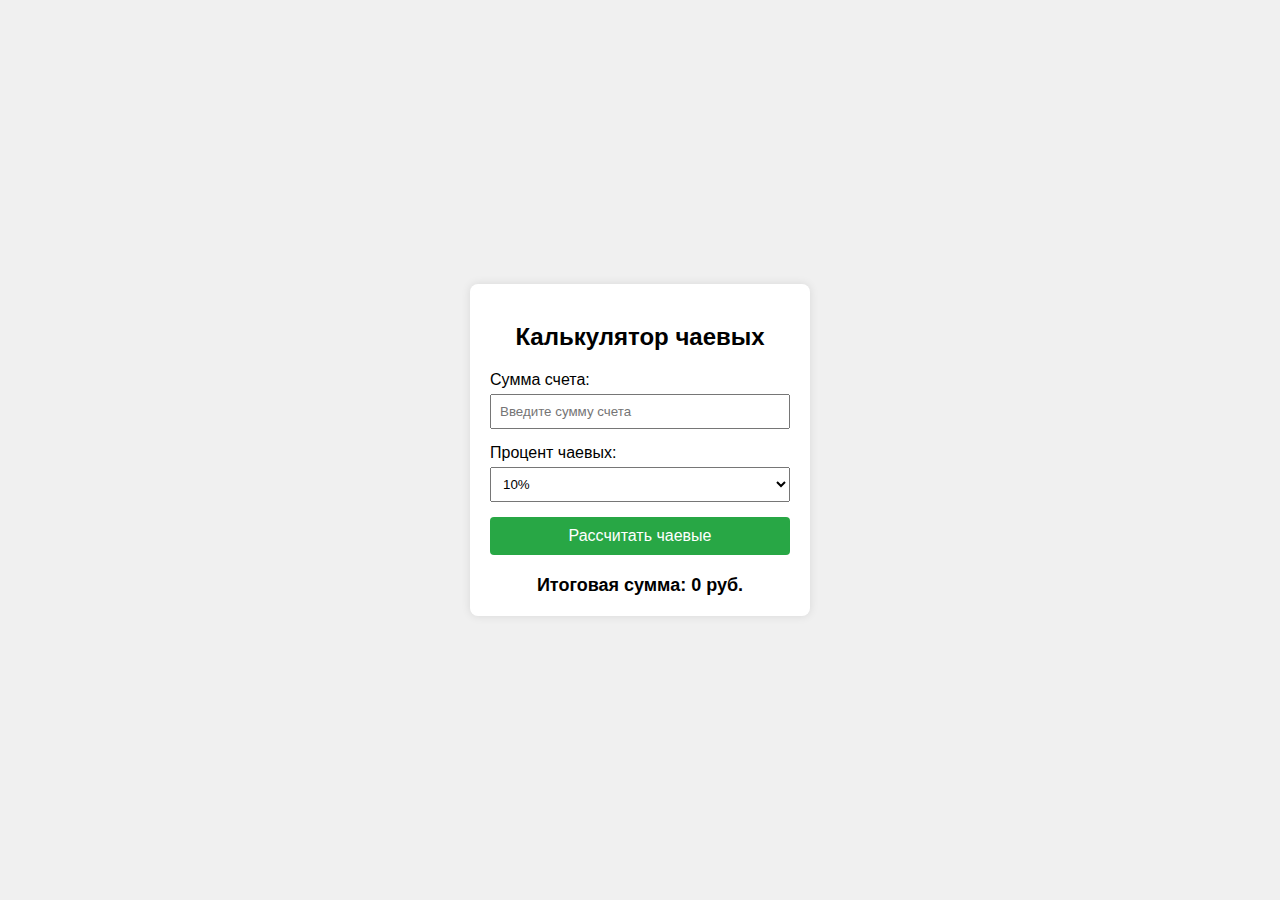
<file: Exam/Task2/index.html>
<!DOCTYPE html>
<html lang="en">
<head>
    <meta charset="UTF-8">
    <meta name="viewport" content="width=device-width, initial-scale=1.0">
    <title>Калькулятор чаевых</title>
    <link rel="stylesheet" href="style.css">
</head>
<body>
    <div class="container">
        <h2>Калькулятор чаевых</h2>
        <div class="input-group">
            <label for="billAmount">Сумма счета:</label>
            <input type="number" id="billAmount" placeholder="Введите сумму счета">
        </div>
        <div class="input-group">
            <label for="tipPercentage">Процент чаевых:</label>
            <select id="tipPercentage">
                <option value="10">10%</option>
                <option value="15">15%</option>
                <option value="20">20%</option>
            </select>
        </div>
        <button id="calculateBtn">Рассчитать чаевые</button>
        <div id="result" class="result">
            Итоговая сумма: <span id="totalAmount">0</span> руб.
        </div>
    </div>
    <script src="main.js"></script>
</body>
</html>
</file>
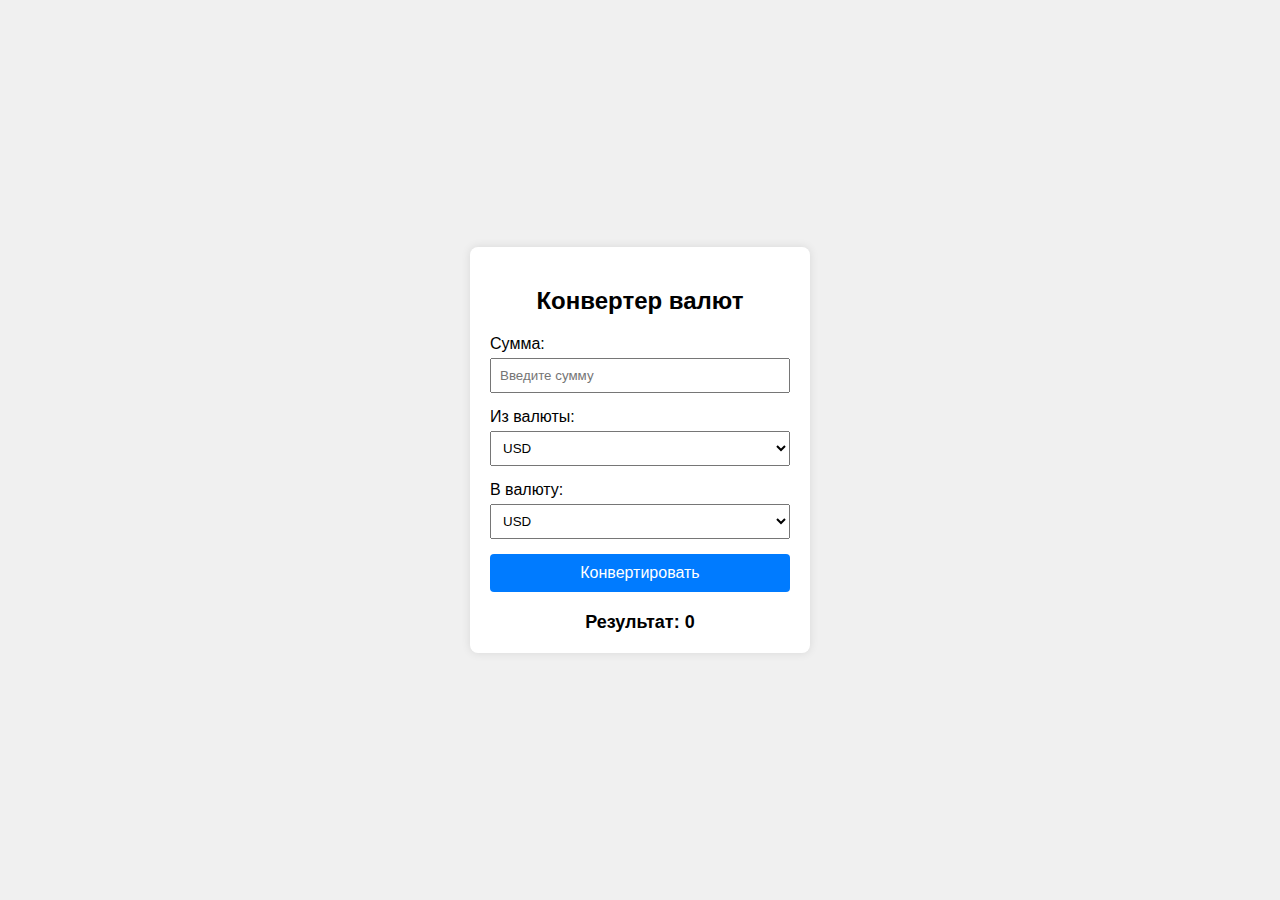
<file: Exam/Task3/index.html>
<!DOCTYPE html>
<html lang="en">
<head>
    <meta charset="UTF-8">
    <meta name="viewport" content="width=device-width, initial-scale=1.0">
    <title>Конвертер валют</title>
    <link rel="stylesheet" href="style.css">
</head>
<body>
    <div class="container">
        <h2>Конвертер валют</h2>
        <div class="input-group">
            <label for="amount">Сумма:</label>
            <input type="number" id="amount" placeholder="Введите сумму">
        </div>
        <div class="input-group">
            <label for="fromCurrency">Из валюты:</label>
            <select id="fromCurrency">
                <option value="USD">USD</option>
                <option value="EUR">EUR</option>
                <option value="RUB">RUB</option>
            </select>
        </div>
        <div class="input-group">
            <label for="toCurrency">В валюту:</label>
            <select id="toCurrency">
                <option value="USD">USD</option>
                <option value="EUR">EUR</option>
                <option value="RUB">RUB</option>
            </select>
        </div>
        <button id="convertBtn">Конвертировать</button>
        <div id="conversionResult" class="result">
            Результат: <span id="convertedAmount">0</span>
        </div>
    </div>
    <script src="main.js"></script>
</body>
</html>
</file>
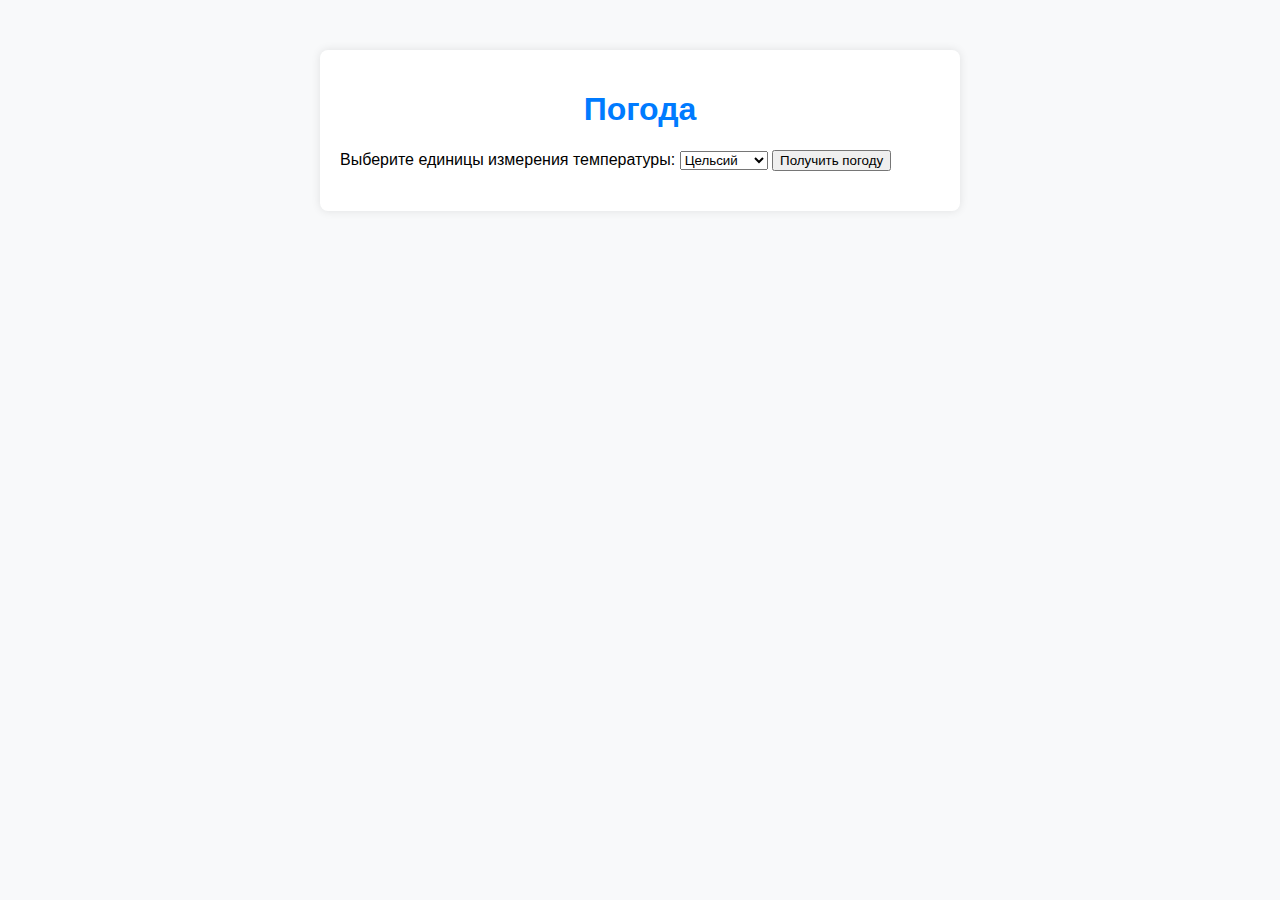
<file: JS_CW/CW13/index.html>
<!DOCTYPE html>
<html lang="en">
<head>
    <meta charset="UTF-8">
    <meta http-equiv="X-UA-Compatible" content="IE=edge">
    <meta name="viewport" content="width=device-width, initial-scale=1.0">
    <link rel="stylesheet" href="style.css">
    <title>Document</title>
</head>
<body>
    <!-- 1 -->
    <!-- <label for="usernameInput">Введите имя пользователя GitHub:</label>
    <input type="text" id="usernameInput" placeholder="Например, dan" required>
    <button id="fetchButton">Получить информацию</button> -->
    <!-- 1 -->
    <div class="container">
        <h1>Погода</h1>
        <label for="unitSelect">Выберите единицы измерения температуры:</label>
        <select id="unitSelect">
            <option value="metric">Цельсий</option>
            <option value="imperial">Фаренгейт</option>
        </select>
        <button onclick="getWeather()">Получить погоду</button>
        <div id="weatherInfo" class="weather-info"></div>
    </div>

    <script src="main.js"></script>
</body>
</html>
</file>
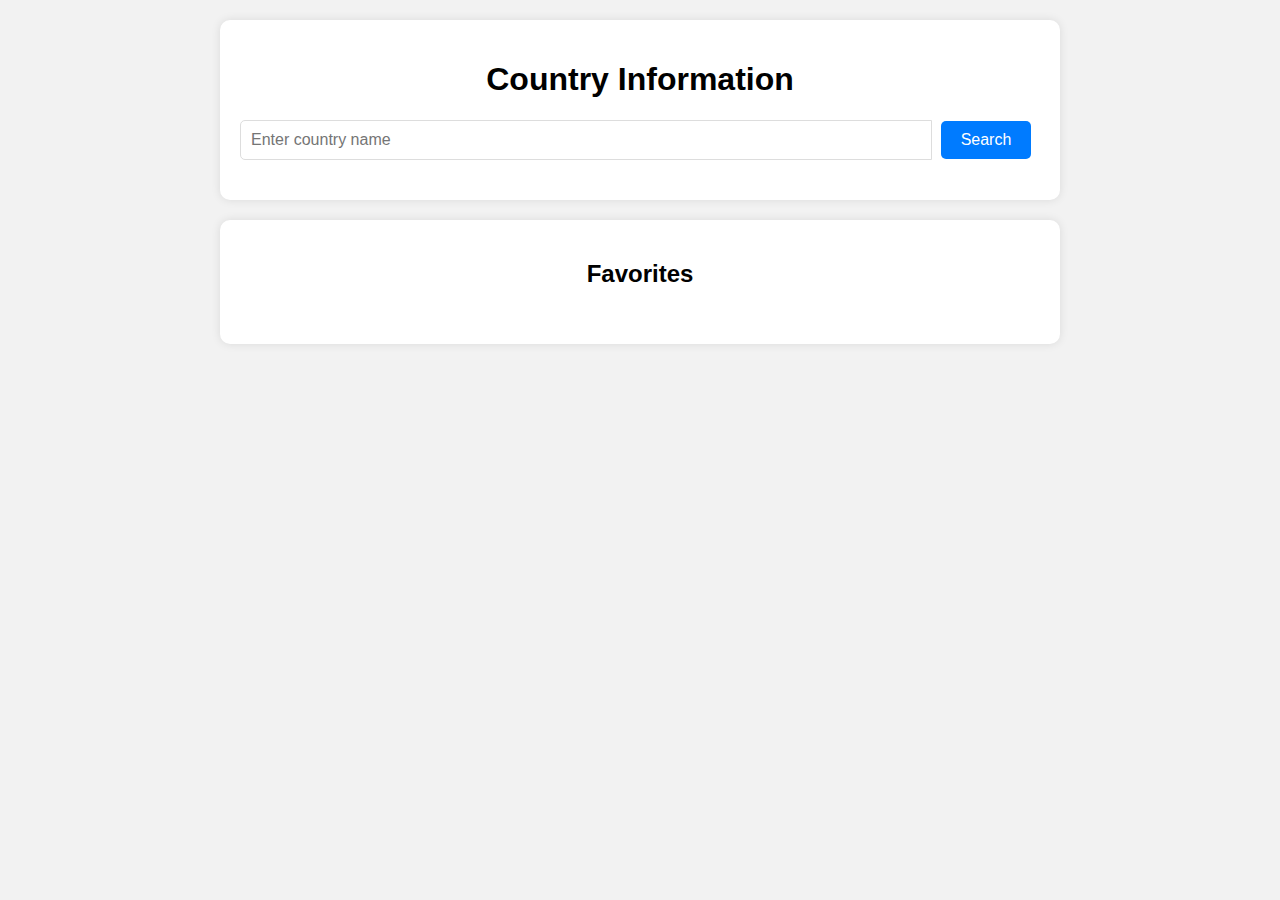
<file: JS_CW/CW14/index.html>
<!DOCTYPE html>
<html lang="en">
<head>
    <meta charset="UTF-8">
    <meta http-equiv="X-UA-Compatible" content="IE=edge">
    <meta name="viewport" content="width=device-width, initial-scale=1.0">
    <link rel="stylesheet" href="style.css">
    <title>Countries</title>
</head>
<body>
    <div class="container">
        <h1 style="text-align: center;">Country Information</h1>
        <div style="display: flex; justify-content: center; align-items: center;">
            <input type="text" id="countryInput" placeholder="Enter country name">
            <button onclick="searchCountry()">Search</button>
        </div>

        <div class="country-info" id="countryInfo"></div>
    </div>

    <div class="modalBackground" id="modalBackground">
        <div class="modalActive" id="modalActive">
            <div id="map"></div>
            <button onclick="hideMap()">Close</button>
        </div>
    </div>

    <div class="container">
        <h2 style="text-align: center;">Favorites</h2>
        <ul class="favorites-list" id="favoritesList"></ul>
    </div>
    <script src="main.js"></script>
</body>
</html>
</file>
<file: Exam/Task2/style.css>
body {
    font-family: Arial, sans-serif;
    display: flex;
    justify-content: center;
    align-items: center;
    height: 100vh;
    background-color: #f0f0f0;
    margin: 0;
}

.container {
    background: #ffffff;
    padding: 20px;
    border-radius: 8px;
    box-shadow: 0 0 10px rgba(0, 0, 0, 0.1);
    text-align: center;
    max-width: 300px;
    width: 100%;
}

h2 {
    margin-bottom: 20px;
}

.input-group {
    margin-bottom: 15px;
    text-align: left;
}

label {
    display: block;
    margin-bottom: 5px;
}

input, select {
    width: 100%;
    padding: 8px;
    box-sizing: border-box;
}

button {
    width: 100%;
    padding: 10px;
    background-color: #28a745;
    color: #ffffff;
    border: none;
    border-radius: 4px;
    cursor: pointer;
    font-size: 16px;
}

button:hover {
    background-color: #218838;
}

.result {
    margin-top: 20px;
    font-size: 18px;
    font-weight: bold;
}
</file>
<file: Exam/Task3/style.css>
body {
    font-family: Arial, sans-serif;
    display: flex;
    justify-content: center;
    align-items: center;
    height: 100vh;
    background-color: #f0f0f0;
    margin: 0;
}

.container {
    background: #ffffff;
    padding: 20px;
    border-radius: 8px;
    box-shadow: 0 0 10px rgba(0, 0, 0, 0.1);
    text-align: center;
    max-width: 300px;
    width: 100%;
}

h2 {
    margin-bottom: 20px;
}

.input-group {
    margin-bottom: 15px;
    text-align: left;
}

label {
    display: block;
    margin-bottom: 5px;
}

input, select {
    width: 100%;
    padding: 8px;
    box-sizing: border-box;
}

button {
    width: 100%;
    padding: 10px;
    background-color: #007bff;
    color: #ffffff;
    border: none;
    border-radius: 4px;
    cursor: pointer;
    font-size: 16px;
}

button:hover {
    background-color: #0056b3;
}

.result {
    margin-top: 20px;
    font-size: 18px;
    font-weight: bold;
}
</file>
<file: JS_CW/CW13/style.css>
body {
    font-family: Arial, sans-serif;
    background-color: #f8f9fa;
    margin: 0;
    padding: 0;
}
.container {
    max-width: 600px;
    margin: 50px auto;
    padding: 20px;
    background-color: #fff;
    border-radius: 8px;
    box-shadow: 0 0 10px rgba(0, 0, 0, 0.1);
}
h1 {
    text-align: center;
    color: #007bff;
}
.weather-info {
    margin-top: 20px;
    text-align: center;
}
.weather-icon {
    width: 50px;
    height: 50px;
    display: inline-block;
    vertical-align: middle;
}
.weather-data {
    display: inline-block;
    vertical-align: middle;
    margin-left: 10px;
}
</file>
<file: JS_CW/CW14/style.css>
body {
    font-family: Arial, sans-serif;
    margin: 0;
    padding: 0;
    background-color: #f2f2f2;
}
.container {
    max-width: 800px;
    margin: 20px auto;
    padding: 20px;
    background-color: #fff;
    border-radius: 10px;
    box-shadow: 0 0 10px rgba(0,0,0,0.1);
}
input[type="text"] {
    width: calc(100% - 130px);
    padding: 10px;
    font-size: 16px;
    border: 1px solid #ddd;
    border-radius: 5px 0 0 5px;
}
button {
    padding: 10px 20px;
    font-size: 16px;
    cursor: pointer;
    border: none;
    background-color: #007bff;
    color: #fff;
    border-radius: 5px;
    transition: background-color 0.3s ease;
    display: block;
    margin: 0 auto;
}
button:hover {
    background-color: #0056b3;
}
.country-info {
    margin-top: 20px;
}
#modalBackground {
    display: none;
    background: rgba(0, 0, 0, 0.8);
    position: fixed;
    width: 100%;
    height: 100%;
    top: 0;
    left: 0;
    justify-content: center;
    align-items: center;
}
.modalActive {
    background-color: #fff;
    padding: 20px;
    border-radius: 10px;
    text-align: center;
}
#map {
    width: 400px;
    height: 300px;
}
img.flag {
    max-width: 100%;
    height: auto;
    margin-bottom: 20px;
    border: 2px solid #ddd; /* добавляем обводку */
    border-radius: 5px;
}
.show-map-button {
    margin-top: 20px;
}
.favorite-button {
    display: block;
    margin: 20px auto;
}
.favorites-list {
    margin-top: 20px;
    padding: 0;
    list-style: none;
    text-align: center;
    display: flex;
    flex-wrap: wrap;
    justify-content: center;
}
.favorites-list li {
    margin: 5px;
    cursor: pointer;
    text-decoration: underline;
    color: #007bff;
}
.favorite-button {
    background-color: #28a745;
}
.favorite-button:hover {
    background-color: #218838;
}
.remove-button {
    background-color: #dc3545;
}
.remove-button:hover {
    background-color: #c82333;
}
</file>
